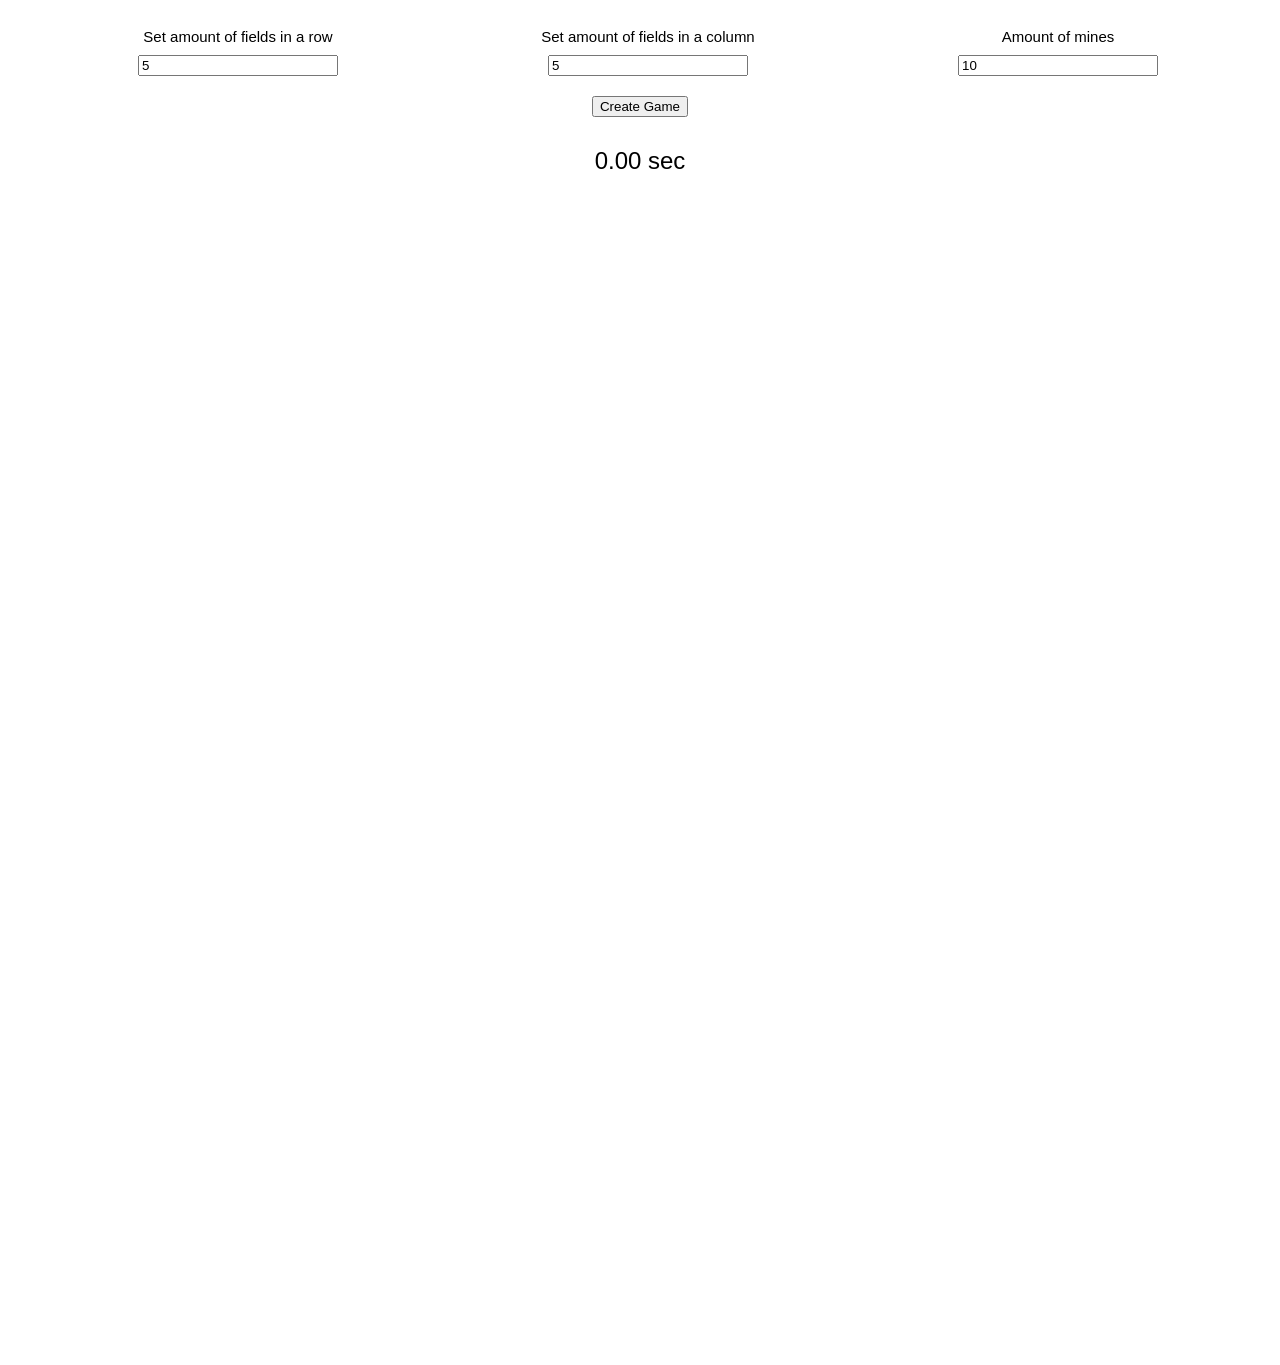
<file: index.html>
<!DOCTYPE html>
<html lang="en">
<head>
    <meta charset="UTF-8">
    <meta name="viewport" content="width=device-width, initial-scale=1.0">
    <title>Minesweeper</title>
    <link rel="stylesheet" href="styles.css">
    <link rel="icon" href="/minesweeper/images/mine.png">
</head>
<body onload="addEventListeners()">
    <div class="shield disNone">
        <button onclick="continueGame()">Continue Game</button>
    </div>
    <div class="inputs">
        <div class="label-input">
            <label for="fieldsInWidth">Set amount of fields in a row</label>
            <input type="number" id="fieldsInWidth" placeholder="mines in row" value="5">
        </div>
        <div class="label-input">
            <label for="fieldsInHeight">Set amount of fields in a column</label>
            <input type="number" id="fieldsInHeight" placeholder="mines in column" value="5">
        </div>
        <div class="label-input">
            <label for="amountOfMines">Amount of mines</label>
            <input type="number" id="amountOfMines" value="10">
        </div>
    </div>
    <button onclick="createFields()">Create Game</button>
    <button onclick="pauseGame()" class="pause-game disNone">Pause Game</button>
    <div class="timer" stopped>
        <p>0.00 sec</p>
    </div>
    <div class="playground"></div>
</body>
<script src="game.js"></script>
</html>
</file>
<file: styles.css>
* {
    font-family: sans-serif;
    user-select: none;
    box-sizing: border-box;
}

html {
    font-size: 20px;
}

body {
    display: flex;
    flex-direction: column;
    align-items: center;
    row-gap: 20px;
}

.shield {
    display: flex;
    align-items: center;
    justify-content: center;
    min-width: 100vw;
    min-height: 100vh;
    background-color: rgba(0, 0, 0, 0.7);
    position: absolute;
    z-index: 50;
}

.disNone {
    display: none !important;
}

.inputs {
    display: flex;
    align-items: center;
    justify-content: space-evenly;
    flex-wrap: wrap;
    column-gap: 20px;
    width: 100vw;
    height: 50%;
    margin: 20px auto 0 auto;
}

.inputs .label-input {
    display: flex;
    flex-direction: column;
    align-items: center;
    row-gap: 10px;
    width: 25%;
    max-width: 320px;
}

.inputs .label-input label {
    font-size: 15px;
}

.inputs input {
    width: 80vw;
    max-width: 200px;
    height: 100%;
}

.timer {
    width: fit-content;
    margin: 10px auto;
}

.timer p {
    width: fit-content;
    font-size: 24px;
    color: black;
    margin: 0;
}

.playground {
    width: 90vw;
    max-width: 600px;
    height: 90vw;
    margin: 0 auto;
    position: relative;
}

.playground .field, .playground .shell {
    display: flex;
    align-items: center;
    justify-content: center;
    background-color: grey;
    position: absolute;
    border: 1px solid black;
    cursor: pointer;
    aspect-ratio: 1 / 1;
    background-image: none;
}

.playground .field {
    z-index: 1;
}

.playground .shell {
    z-index: 2;
}

.playground .field[hasMine] {
    background-image: url('./images/mine.png');
}

.playground .shell[flagged] {
    background-image: url('./images/flag.png');
}

.playground .field[hasMine], .playground .shell[flagged] {
    background-size: 75% 75%;
    background-position: center center;
    background-repeat: no-repeat;
}

.playground .field p {
    margin: 0;
    font-family: Verdana, sans-serif;
    font-size: 1.25em;
}

.playground .field[hasmine] p {
    display: none;
}

.playground .field p[neighboured-mine-amount="0"] {
    color: white;
}

.playground .field p[neighboured-mine-amount="1"] {
    color: blue;
}

.playground .field p[neighboured-mine-amount="2"] {
    color: green;
}

.playground .field p[neighboured-mine-amount="3"] {
    color: red;
}

.playground .field p[neighboured-mine-amount="4"] {
    color: darkblue;
}

.playground .field p[neighboured-mine-amount="5"] {
    color: brown;
}

.playground .field p[neighboured-mine-amount="6"] {
    color: turquoise;
}

.playground .field p[neighboured-mine-amount="7"] {
    color: black;
}

.playground .field p[neighboured-mine-amount="8"] {
    color: pink;
}

@media only screen and (max-width: 600px) {
    .inputs {
        flex-direction: column;
        row-gap: 15px;
    }

    .inputs .label-input {
        width: 100%;
    }

    button {
        align-self: center;
    }

    .playground .field p {
        font-size: 20px;
    }
}
</file>
